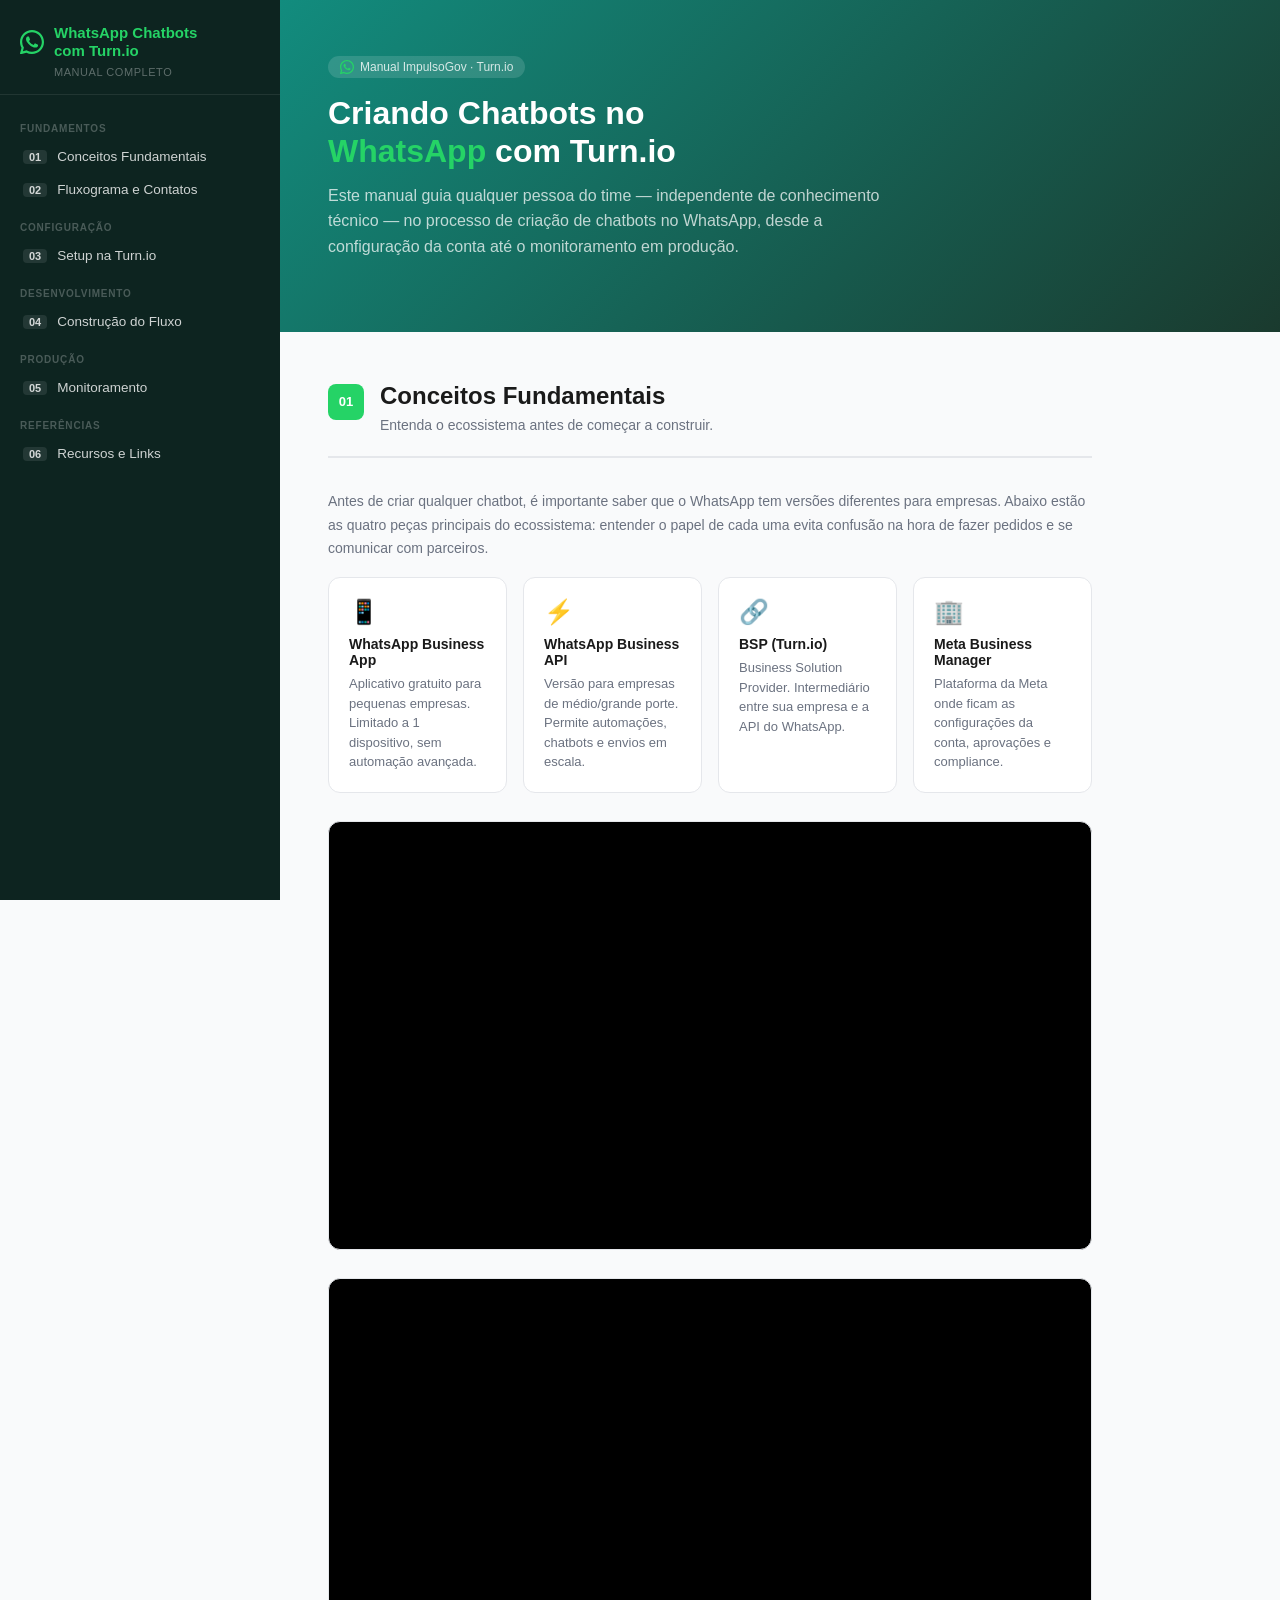
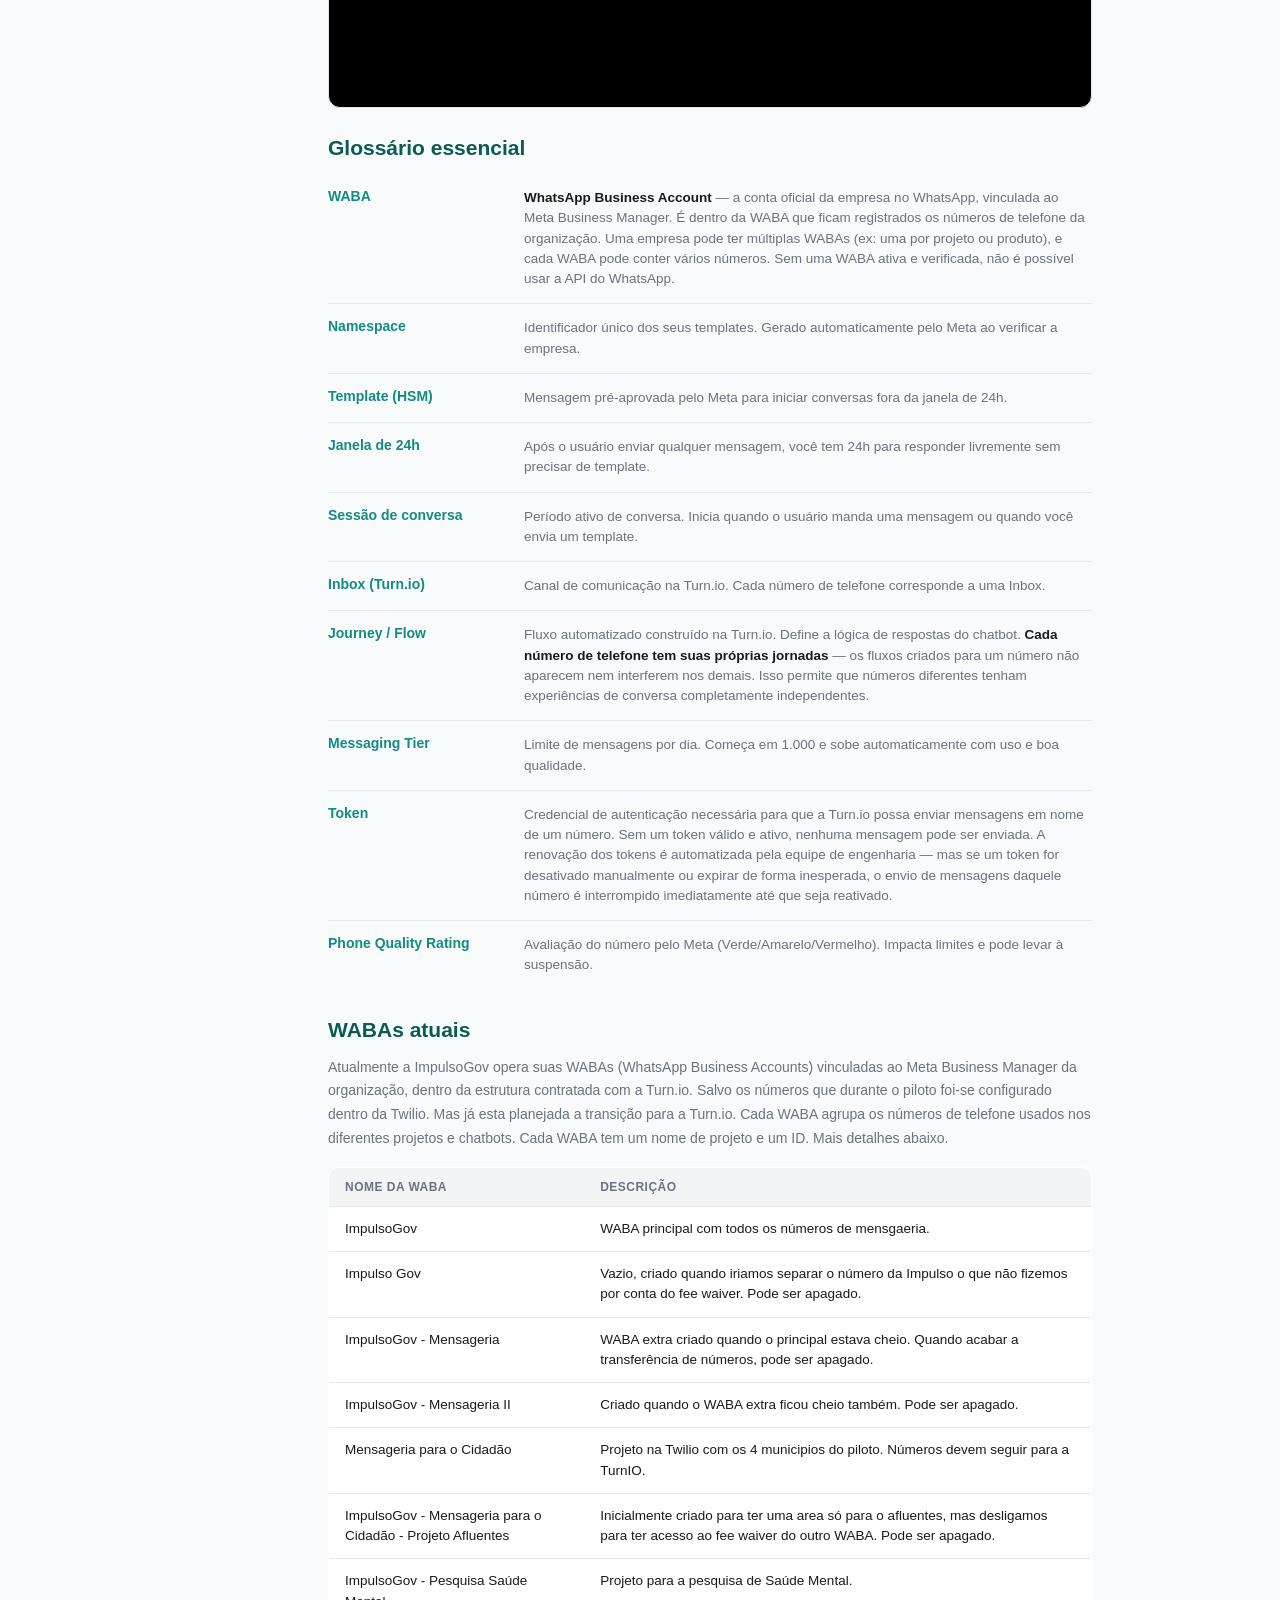
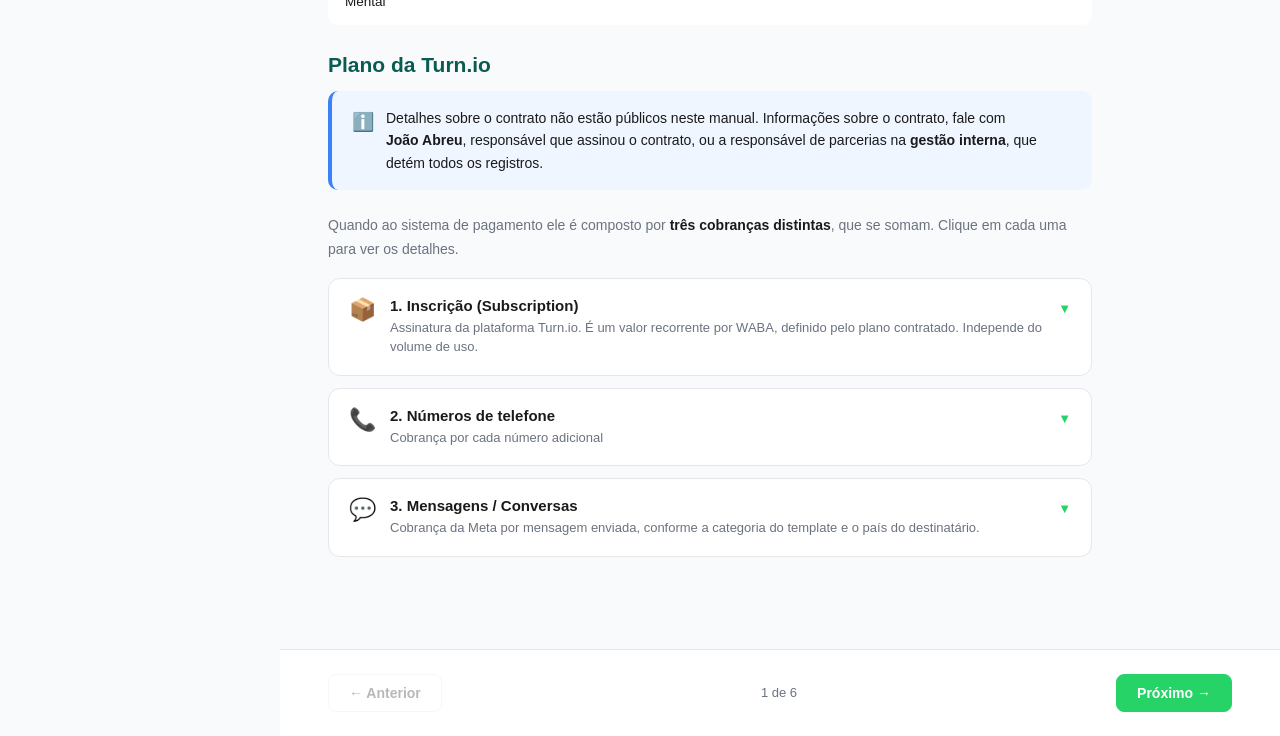
<file: index.html>
<!DOCTYPE html>
<html lang="pt-BR">
<head>
  <meta charset="UTF-8" />
  <meta name="viewport" content="width=device-width, initial-scale=1.0" />
  <title>Manual: Chatbots no WhatsApp com Turn.io</title>
  <link rel="stylesheet" href="styles.css" />
</head>
<body>

<button id="menu-toggle" aria-label="Abrir menu" onclick="toggleSidebar()">
  <svg width="20" height="20" fill="none" stroke="currentColor" stroke-width="2" viewBox="0 0 24 24">
    <line x1="3" y1="6" x2="21" y2="6"/><line x1="3" y1="12" x2="21" y2="12"/><line x1="3" y1="18" x2="21" y2="18"/>
  </svg>
</button>

<!-- ══════════ SIDEBAR ══════════ -->
<aside id="sidebar">
  <div class="sidebar-header">
    <div class="sidebar-logo">
      <svg width="24" height="24" viewBox="0 0 24 24" fill="#25D366">
        <path d="M17.472 14.382c-.297-.149-1.758-.867-2.03-.967-.273-.099-.471-.148-.67.15-.197.297-.767.966-.94 1.164-.173.199-.347.223-.644.075-.297-.15-1.255-.463-2.39-1.475-.883-.788-1.48-1.761-1.653-2.059-.173-.297-.018-.458.13-.606.134-.133.298-.347.446-.52.149-.174.198-.298.298-.497.099-.198.05-.371-.025-.52-.075-.149-.669-1.612-.916-2.207-.242-.579-.487-.5-.669-.51-.173-.008-.371-.01-.57-.01-.198 0-.52.074-.792.372-.272.297-1.04 1.016-1.04 2.479 0 1.462 1.065 2.875 1.213 3.074.149.198 2.096 3.2 5.077 4.487.709.306 1.262.489 1.694.625.712.227 1.36.195 1.871.118.571-.085 1.758-.719 2.006-1.413.248-.694.248-1.289.173-1.413-.074-.124-.272-.198-.57-.347z"/>
        <path d="M12 0C5.373 0 0 5.373 0 12c0 2.124.558 4.118 1.532 5.845L.043 23.29a.75.75 0 0 0 .921.921l5.444-1.49A11.94 11.94 0 0 0 12 24c6.627 0 12-5.373 12-12S18.627 0 12 0zm0 21.818a9.803 9.803 0 0 1-5.006-1.37l-.36-.214-3.727 1.02 1.02-3.726-.214-.36A9.803 9.803 0 0 1 2.182 12C2.182 6.57 6.57 2.182 12 2.182S21.818 6.57 21.818 12 17.43 21.818 12 21.818z"/>
      </svg>
      <span>WhatsApp Chatbots<br/>com Turn.io</span>
    </div>
    <div class="sidebar-subtitle">Manual completo</div>
  </div>
  <nav id="nav">
    <div class="nav-section-title">Fundamentos</div>
    <a onclick="goTo(1)"><span class="nav-num">01</span> Conceitos Fundamentais</a>
    <a onclick="goTo(2)"><span class="nav-num">02</span> Fluxograma e Contatos</a>

    <div class="nav-section-title">Configuração</div>
    <a onclick="goTo(3)"><span class="nav-num">03</span> Setup na Turn.io </a>

    <div class="nav-section-title">Desenvolvimento</div>
    <a onclick="goTo(4)"><span class="nav-num">04</span> Construção do Fluxo</a>

    <div class="nav-section-title">Produção</div>
    <a onclick="goTo(5)"><span class="nav-num">05</span> Monitoramento</a>

    <div class="nav-section-title">Referências</div>
    <a onclick="goTo(6)"><span class="nav-num">06</span> Recursos e Links</a>
  </nav>
</aside>

<!-- SVG defs globais (garante url(#arrow) mesmo após history.replaceState) -->
<svg style="position:absolute;width:0;height:0;overflow:hidden" aria-hidden="true">
  <defs>
    <marker id="arrow" markerWidth="8" markerHeight="8" refX="6" refY="3" orient="auto">
      <path d="M0,0 L0,6 L8,3 z" fill="#94a3b8"/>
    </marker>
  </defs>
</svg>

<!-- ══════════ MAIN ══════════ -->
<div id="main">

    <div class="page active" id="page-1">
    <div class="hero">
      <div class="hero-badge">
        <svg width="14" height="14" fill="#25D366" viewBox="0 0 24 24"><path d="M17.472 14.382c-.297-.149-1.758-.867-2.03-.967-.273-.099-.471-.148-.67.15-.197.297-.767.966-.94 1.164-.173.199-.347.223-.644.075-.297-.15-1.255-.463-2.39-1.475-.883-.788-1.48-1.761-1.653-2.059-.173-.297-.018-.458.13-.606.134-.133.298-.347.446-.52.149-.174.198-.298.298-.497.099-.198.05-.371-.025-.52-.075-.149-.669-1.612-.916-2.207-.242-.579-.487-.5-.669-.51-.173-.008-.371-.01-.57-.01-.198 0-.52.074-.792.372-.272.297-1.04 1.016-1.04 2.479 0 1.462 1.065 2.875 1.213 3.074.149.198 2.096 3.2 5.077 4.487.709.306 1.262.489 1.694.625.712.227 1.36.195 1.871.118.571-.085 1.758-.719 2.006-1.413.248-.694.248-1.289.173-1.413-.074-.124-.272-.198-.57-.347z"/><path d="M12 0C5.373 0 0 5.373 0 12c0 2.124.558 4.118 1.532 5.845L.043 23.29a.75.75 0 0 0 .921.921l5.444-1.49A11.94 11.94 0 0 0 12 24c6.627 0 12-5.373 12-12S18.627 0 12 0zm0 21.818a9.803 9.803 0 0 1-5.006-1.37l-.36-.214-3.727 1.02 1.02-3.726-.214-.36A9.803 9.803 0 0 1 2.182 12C2.182 6.57 6.57 2.182 12 2.182S21.818 6.57 21.818 12 17.43 21.818 12 21.818z"/></svg>
        Manual ImpulsoGov · Turn.io
      </div>
      <h1>Criando Chatbots no<br/><span>WhatsApp</span> com Turn.io</h1>
      <p>Este manual guia qualquer pessoa do time — independente de conhecimento técnico — no processo de criação de chatbots no WhatsApp, desde a configuração da conta até o monitoramento em produção.</p>
    </div>
    <div class="section-wrap">
      <div class="section-header">
        <div class="section-num">01</div>
        <div>
          <h2>Conceitos Fundamentais</h2>
          <p>Entenda o ecossistema antes de começar a construir.</p>
        </div>
      </div>

      <p class="body">Antes de criar qualquer chatbot, é importante saber que o WhatsApp tem versões diferentes para empresas. Abaixo estão as quatro peças principais do ecossistema: entender o papel de cada uma evita confusão na hora de fazer pedidos e se comunicar com parceiros.</p>

      <div class="cards cards-inline">
        <div class="card">
          <div class="card-icon">📱</div>
          <h3>WhatsApp Business App</h3>
          <p>Aplicativo gratuito para pequenas empresas. Limitado a 1 dispositivo, sem automação avançada.</p>
        </div>
        <div class="card">
          <div class="card-icon">⚡</div>
          <h3>WhatsApp Business API</h3>
          <p>Versão para empresas de médio/grande porte. Permite automações, chatbots e envios em escala.</p>
        </div>
        <div class="card">
          <div class="card-icon">🔗</div>
          <h3>BSP (Turn.io)</h3>
          <p>Business Solution Provider. Intermediário entre sua empresa e a API do WhatsApp.</p>
        </div>
        <div class="card">
          <div class="card-icon">🏢</div>
          <h3>Meta Business Manager</h3>
          <p>Plataforma da Meta onde ficam as configurações da conta, aprovações e compliance.</p>
        </div>
      </div>

      <div class="video-embed">
        <iframe src="https://www.youtube.com/embed/dP3ufzGJsY0?si=WY-dTgdzQaxkeUZS" title="Vídeo de introdução" frameborder="0" allow="accelerometer; autoplay; clipboard-write; encrypted-media; gyroscope; picture-in-picture; web-share" allowfullscreen></iframe>
      </div>
      <div class="video-embed">
        <iframe src="https://www.youtube.com/embed/vDSNMuxYax0?si=DrBCWT0fTWa8sh5Q" title="Vídeo de introdução" frameborder="0" allow="accelerometer; autoplay; clipboard-write; encrypted-media; gyroscope; picture-in-picture; web-share" allowfullscreen></iframe>
      </div>

      <h3 class="sub">Glossário essencial</h3>
      <div class="glossary-item"><span class="glossary-term">WABA</span><span class="glossary-def"><strong>WhatsApp Business Account</strong> — a conta oficial da empresa no WhatsApp, vinculada ao Meta Business Manager. É dentro da WABA que ficam registrados os números de telefone da organização. Uma empresa pode ter múltiplas WABAs (ex: uma por projeto ou produto), e cada WABA pode conter vários números. Sem uma WABA ativa e verificada, não é possível usar a API do WhatsApp.</span></div>
      <div class="glossary-item"><span class="glossary-term">Namespace</span><span class="glossary-def">Identificador único dos seus templates. Gerado automaticamente pelo Meta ao verificar a empresa.</span></div>
      <div class="glossary-item"><span class="glossary-term">Template (HSM)</span><span class="glossary-def">Mensagem pré-aprovada pelo Meta para iniciar conversas fora da janela de 24h.</span></div>
      <div class="glossary-item"><span class="glossary-term">Janela de 24h</span><span class="glossary-def">Após o usuário enviar qualquer mensagem, você tem 24h para responder livremente sem precisar de template.</span></div>
      <div class="glossary-item"><span class="glossary-term">Sessão de conversa</span><span class="glossary-def">Período ativo de conversa. Inicia quando o usuário manda uma mensagem ou quando você envia um template.</span></div>
      <div class="glossary-item"><span class="glossary-term">Inbox (Turn.io)</span><span class="glossary-def">Canal de comunicação na Turn.io. Cada número de telefone corresponde a uma Inbox.</span></div>
      <div class="glossary-item"><span class="glossary-term">Journey / Flow</span><span class="glossary-def">Fluxo automatizado construído na Turn.io. Define a lógica de respostas do chatbot. <strong>Cada número de telefone tem suas próprias jornadas</strong> — os fluxos criados para um número não aparecem nem interferem nos demais. Isso permite que números diferentes tenham experiências de conversa completamente independentes.</span></div>
      <div class="glossary-item"><span class="glossary-term">Messaging Tier</span><span class="glossary-def">Limite de mensagens por dia. Começa em 1.000 e sobe automaticamente com uso e boa qualidade.</span></div>
      <div class="glossary-item"><span class="glossary-term">Token</span><span class="glossary-def">Credencial de autenticação necessária para que a Turn.io possa enviar mensagens em nome de um número. Sem um token válido e ativo, nenhuma mensagem pode ser enviada. A renovação dos tokens é automatizada pela equipe de engenharia — mas se um token for desativado manualmente ou expirar de forma inesperada, o envio de mensagens daquele número é interrompido imediatamente até que seja reativado.</span></div>
      <div class="glossary-item" style="border:none"><span class="glossary-term">Phone Quality Rating</span><span class="glossary-def">Avaliação do número pelo Meta (Verde/Amarelo/Vermelho). Impacta limites e pode levar à suspensão.</span></div>

      <h3 class="sub">WABAs atuais</h3>
      <p class="body">Atualmente a ImpulsoGov opera suas WABAs (WhatsApp Business Accounts) vinculadas ao Meta Business Manager da organização, dentro da estrutura contratada com a Turn.io. 
        Salvo os números que durante o piloto foi-se configurado dentro da Twilio. Mas já esta planejada a transição para a Turn.io.
        Cada WABA agrupa os números de telefone usados nos diferentes projetos e chatbots. 
        Cada WABA tem um nome de projeto e um ID.
        Mais detalhes abaixo.</p>

      <div class="table-wrap">
        <table>
          <thead><tr><th>Nome da WABA</th><th>Descrição</th></tr></thead>
          <tbody>
            <tr><td>ImpulsoGov</td><td>WABA principal com todos os números de mensgaeria.</td></tr>
            <tr><td>Impulso Gov</td><td>Vazio, criado quando iriamos separar o número da Impulso o que não fizemos por conta do fee waiver. Pode ser apagado.</td></tr>
            <tr><td>ImpulsoGov - Mensageria</td><td>WABA extra criado quando o principal estava cheio. Quando acabar a transferência de números, pode ser apagado.</td></tr>
            <tr><td>ImpulsoGov - Mensageria II</td><td>Criado quando o WABA extra ficou cheio também. Pode ser apagado.</td></tr>
            <tr><td>Mensageria para o Cidadão</td><td>Projeto na Twilio com os 4 municipios do piloto. Números devem seguir para a TurnIO.</td></tr>
            <tr><td>ImpulsoGov - Mensageria para o Cidadão - Projeto Afluentes</td><td>Inicialmente criado para ter uma area só para o afluentes, mas desligamos para ter acesso ao fee waiver do outro WABA. Pode ser apagado.</td></tr>
            <tr><td>ImpulsoGov - Pesquisa Saúde Mental</td><td>Projeto para a pesquisa de Saúde Mental.</td></tr>
          </tbody>
        </table>
      </div>

      <h3 class="sub">Plano da Turn.io</h3>
      <div class="callout info">
        <span class="callout-icon">ℹ️</span>
        <p>Detalhes sobre o contrato não estão públicos neste manual. Informações sobre o contrato, fale com <strong style="white-space:nowrap">João Abreu</strong>, responsável que assinou o contrato, ou a responsável de parcerias na <strong>gestão interna</strong>, que detém todos os registros.</p>
      </div>

      <p class="body">Quando ao sistema de pagamento ele é composto por <strong>três cobranças distintas</strong>, que se somam. Clique em cada uma para ver os detalhes.</p>

      <div class="accordion">
        <details>
          <summary>
            <span class="acc-icon">📦</span>
            <span class="acc-text">
              <h3>1. Inscrição (Subscription)</h3>
              <p>Assinatura da plataforma Turn.io. É um valor recorrente por WABA, definido pelo plano contratado. Independe do volume de uso.</p>
            </span>
            <span class="acc-chevron">▼</span>
          </summary>
          <div class="acc-body">
            <p class="body">
              Cada plano é cobrado mensalmente, outros projetos já foram criados mas não continuados, os projetos e planos ativos hoje são:
            </p>
            <div class="table-wrap">
              <table>
                <thead><tr><th>WABA Nome</th><th>Plano</th><th>Descrição</th><th>Fee Waiver</th></tr></thead>
                <tbody>
                  <tr><td>ImpulsoGov</td><td><code>enterprise_subscription</code></td><td>Assinatura base do workspace Turn.io da ImpulsoGov. Por padrão vem com um número mas na nossa negociação inicial ficamos com 14 gratuitos, os outros foram adicionados com um valor a mais.</td><td>✅</td></tr>
                  <tr><td>ImpulsoGov · Mensageria</td><td><code>-</code></td><td>Esse WABA foi criado quando atingimos o teto de 120 inicialmente (não mais existente) para dar vazão aos outros números necessários. Sem outro propósito. Pela <a href="https://impulsogov.slack.com/archives/C05LBADGEE9/p1761930185810979?thread_ts=1759953481.862219&cid=C05LBADGEE9" target="_blank">negociação com Gustav (CEO Turn)</a> ele não deve ter assinatura cobrada.</td><td>❌</td></tr>
                  <tr><td>ImpulsoGov · Pesquisa Saúde Mental</td><td><code>pro_subscription</code></td><td>WABA da pesquisa de saúde mental.</td><td>❌</td></tr>
                </tbody>
              </table>
            </div>
          </div>
        </details>

        <details>
          <summary>
            <span class="acc-icon">📞</span>
            <span class="acc-text">
              <h3>2. Números de telefone</h3>
              <p>Cobrança por cada número adicional</p>
            </span>
            <span class="acc-chevron">▼</span>
          </summary>
          <div class="acc-body">
            <p class="body">
              Todos os números adicionais nos WABAs "ImpulsoGov" e "ImpulsoGov · Mensageria" têm custo associado, que deveria ser de 120 doláres anuais. Para mais informações consultar João Abreu. O WABA de Saúde Mental tem o preço padrão da plataforma
            </p>
          </div>
        </details>

        <details>
          <summary>
            <span class="acc-icon">💬</span>
            <span class="acc-text">
              <h3>3. Mensagens / Conversas</h3>
              <p>Cobrança da Meta por mensagem enviada, conforme a categoria do template e o país do destinatário.</p>
            </span>
            <span class="acc-chevron">▼</span>
          </summary>
          <div class="acc-body">
            <p class="body">A Turn.io opera num <strong>sistema de créditos pré-pago</strong>. A assinatura ativa dá acesso à plataforma, mas o envio de certos tipos de mensagem consome crédito adicional. Esse custo reflete diretamente a precificação da Meta, que é <strong>por mensagem enviada</strong> e varia conforme a <strong>categoria do template</strong> e o <strong>código do país</strong> do destinatário.</p>

            <div class="callout success">
              <span class="callout-icon">✅</span>
              <div><strong>Mensagens recebidas são sempre gratuitas</strong>Você só paga por mensagens <strong>enviadas</strong>. Tudo o que o usuário manda para o bot é livre de custo.</div>
            </div>

            <p class="body"><strong>Os 4 tipos de mensagem e seus custos:</strong></p>
            <div class="table-wrap">
              <table>
                <thead><tr><th>Tipo</th><th>Custo</th></tr></thead>
                <tbody>
                  <tr><td><span class="tag green">Serviço</span> (free-form)</td><td><strong>Sempre gratuito.</strong> Respostas manuais do operador e qualquer mensagem que não seja template.</td></tr>
                  <tr><td><span class="tag blue">Utilidade</span></td><td>Pode ser <strong>gratuito</strong> se a conversa estiver dentro da janela de atendimento de 24h.</td></tr>
                  <tr><td><span class="tag green">Marketing</span></td><td>Geralmente <strong>pago</strong>. Cobrado pela Meta na entrega.</td></tr>
                  <tr><td><span class="tag purple">Autenticação</span></td><td>Geralmente <strong>pago</strong>. Cobrado pela Meta na entrega.</td></tr>
                </tbody>
              </table>
            </div>
            <p class="body">A Meta cobra templates <strong>quando são entregues</strong> (não quando enviados). Se o usuário estiver offline, a Meta tenta entregar por até 30 dias — e a cobrança usa a classificação que o template tinha no momento do envio.</p>

            <p class="body"><strong>Programa de Isenção (Waiver) da Meta:</strong> a Meta estendeu o programa de isenção de taxas até <strong>30 de setembro de 2026</strong>, porém de forma reduzida. O waiver agora cobre <strong>apenas templates de Utilidade e Autenticação</strong>, e somente para organizações com casos de uso em áreas como saúde, resposta a crises e engajamento cívico — perfil que se aplica à ImpulsoGov.</p>
            <div class="callout warning">
              <span class="callout-icon">⚠️</span>
              <div><strong>Atenção, mesmo com o waiver</strong>Templates de <strong>Marketing não são mais cobertos</strong> por ninguém. E, mesmo coberto pela isenção, o saldo de crédito na Turn.io precisa estar em <strong><div id="main"></div><!-- /main --> ou positivo</strong> — se ficar negativo, o envio de templates (inclusive Utilidade e Autenticação) é bloqueado.</div>
            </div>

            <p class="body"><strong>Como funciona o crédito pré-pago:</strong></p>
            <ul class="list">
              <li>A Turn.io <strong>paga a Meta em seu nome</strong> — durante o onboarding, a linha de crédito da Turn.io é compartilhada com a sua WABA, então todos os custos dos números da WABA são cobrados via Turn.io</li>
              <li>É um sistema <strong>pré-pago</strong>: para enviar mensagens não-gratuitas, é preciso ter crédito (top-up) na plataforma</li>
              <li>Os créditos só estão disponíveis para clientes ativos — primeiro a assinatura, depois o top-up</li>
              <li>As tarifas são cobradas em <strong>USD</strong> (Turn.io é uma empresa dos EUA). A Turn.io não tem lucro sobre o valor da Meta — cobra apenas uma <strong>taxa de processamento de 5%</strong></li>
              <li>Dependendo da estratégia e do público, é possível <strong>nunca precisar de top-up</strong> — caso você envie apenas mensagens gratuitas</li>
            </ul>
            <div class="callout info">
              <span class="callout-icon">📊</span>
              <div><strong>Onde acompanhar</strong>Em <strong>Settings → Message Billing</strong> você vê o saldo de crédito (em tempo real), saldo de mensagens gratuitas do waiver, histórico detalhado por tipo de mensagem e a opção de alternar entre visualização em "Mensagens" e "USD". Os valores nos gráficos são <strong>estimativas</strong> baseadas nas notificações de entrega da Meta — a Turn.io estima por baixo para nunca cobrar a mais, então não batem exatamente com o dashboard da Meta.</div>
            </div>
          </div>
        </details>
      </div>
    </div>
    <div class="page-nav">
      <button disabled>← Anterior</button>
      <span class="page-counter">1 de 6</span>
      <button class="next" onclick="goTo(2)">Próximo →</button>
    </div>
  </div>


    <div class="page" id="page-2">
    <div class="section-wrap">
      <div class="section-header">
        <div class="section-num">02</div>
        <div>
          <h2>Fluxograma e Pontos de Contato</h2>
          <p>Como funciona o controle do fluxo da Turn e com quem falar.</p>
        </div>
      </div>

      <div class="callout info" style="margin-bottom:24px;">
        <span class="callout-icon">📄</span>
        <p>Este fluxo está documentado com detalhes no Notion: <a href="https://app.notion.com/p/impulsogov/Cria-o-de-perfil-de-municipio-21430e72f9d28076a91be54734bd243d" target="_blank" rel="noopener">Criação de perfil de município</a>.</p>
      </div>

      <h3 class="sub">Fluxo de criação de perfil municipal</h3>
      <div style="overflow-x:auto;margin-bottom:32px;">
        <svg viewBox="0 0 860 1095" xmlns="http://www.w3.org/2000/svg" style="width:100%;max-width:860px;display:block;margin:0 auto;" font-family="-apple-system, BlinkMacSystemFont, 'Segoe UI', sans-serif">
          <title>Fluxo de Criação e Manutenção de Perfil Municipal na Turn.io</title>
          <defs>
            <marker id="arrow" markerWidth="8" markerHeight="8" refX="6" refY="3" orient="auto">
              <path d="M0,0 L0,6 L8,3 z" fill="#94a3b8"/>
            </marker>
          </defs>
          <rect width="860" height="1095" fill="#f8fafc" rx="12"/>
          <text x="430" y="38" text-anchor="middle" font-size="17" font-weight="700" fill="#0f172a">Fluxo de Criação de Perfil Municipal · Turn.io</text>
          <text x="430" y="58" text-anchor="middle" font-size="12" fill="#64748b">Da entrada do município até a ativação dos disparos</text>
          <!-- ETAPA 1 -->
          <rect x="30" y="78" width="800" height="120" rx="10" fill="#f0fdf4" stroke="#22c55e" stroke-width="1.5"/>
          <rect x="30" y="78" width="8" height="120" rx="4" fill="#22c55e"/>
          <text x="52" y="100" font-size="11" font-weight="700" fill="#15803d" letter-spacing="0.5">ETAPA 1 · PRÉ-EMBARQUE</text>
          <text x="790" y="100" text-anchor="end" font-size="11" fill="#86efac">Time de Operações</text>
          <rect x="52" y="110" width="118" height="52" rx="7" fill="white" stroke="#bbf7d0" stroke-width="1"/>
          <text x="111" y="129" text-anchor="middle" font-size="11" font-weight="600" fill="#166534">Entrada do município</text>
          <text x="111" y="144" text-anchor="middle" font-size="10" fill="#4b5563">Captação pelo Time</text>
          <text x="111" y="156" text-anchor="middle" font-size="10" fill="#4b5563">de Operações + ACT</text>
          <line x1="170" y1="136" x2="212" y2="136" stroke="#94a3b8" stroke-width="1.5" marker-end="url(#arrow)"/>
          <rect x="214" y="110" width="145" height="52" rx="7" fill="white" stroke="#bbf7d0" stroke-width="1"/>
          <text x="286" y="129" text-anchor="middle" font-size="11" font-weight="600" fill="#166534">Conversa com COAPS</text>
          <text x="286" y="144" text-anchor="middle" font-size="10" fill="#4b5563">Checklist sanitarista</text>
          <text x="286" y="156" text-anchor="middle" font-size="10" fill="#4b5563">sobre o município</text>
          <line x1="359" y1="136" x2="374" y2="136" stroke="#94a3b8" stroke-width="1.5" marker-end="url(#arrow)"/>
          <rect x="376" y="110" width="145" height="52" rx="7" fill="white" stroke="#bbf7d0" stroke-width="1"/>
          <text x="448" y="129" text-anchor="middle" font-size="11" font-weight="600" fill="#166534">Transmissão de dados</text>
          <text x="448" y="144" text-anchor="middle" font-size="10" fill="#4b5563">Board de Acomp.</text>
          <text x="448" y="156" text-anchor="middle" font-size="10" fill="#4b5563">puxa município</text>
          <line x1="521" y1="136" x2="536" y2="136" stroke="#94a3b8" stroke-width="1.5" marker-end="url(#arrow)"/>
          <rect x="538" y="110" width="145" height="52" rx="7" fill="#dcfce7" stroke="#86efac" stroke-width="1"/>
          <text x="610" y="129" text-anchor="middle" font-size="11" font-weight="600" fill="#166534">Solicita número</text>
          <text x="610" y="144" text-anchor="middle" font-size="10" fill="#4b5563">para perfil municipal</text>
          <text x="610" y="156" text-anchor="middle" font-size="10" fill="#15803d" font-weight="600">→ Suporte/Operações</text>
          <rect x="700" y="117" width="118" height="38" rx="6" fill="#22c55e"/>
          <text x="759" y="133" text-anchor="middle" font-size="10" font-weight="700" fill="white">STATUS</text>
          <text x="759" y="147" text-anchor="middle" font-size="10" fill="white">ACT assinado</text>
          <line x1="430" y1="198" x2="430" y2="210" stroke="#94a3b8" stroke-width="1.5" marker-end="url(#arrow)"/>
          <!-- ETAPA 2 -->
          <rect x="30" y="210" width="800" height="118" rx="10" fill="#eff6ff" stroke="#3b82f6" stroke-width="1.5"/>
          <rect x="30" y="210" width="8" height="118" rx="4" fill="#3b82f6"/>
          <text x="52" y="232" font-size="11" font-weight="700" fill="#1d4ed8" letter-spacing="0.5">ETAPA 2 · AQUISIÇÃO DE CHIP</text>
          <text x="790" y="232" text-anchor="end" font-size="11" fill="#93c5fd">Operações + GI</text>
          <rect x="52" y="244" width="200" height="64" rx="7" fill="white" stroke="#bfdbfe" stroke-width="1"/>
          <text x="152" y="263" text-anchor="middle" font-size="11" font-weight="600" fill="#1e40af">Compra pela plataforma VIVO</text>
          <text x="152" y="278" text-anchor="middle" font-size="10" fill="#4b5563">Número adquirido via</text>
          <text x="152" y="291" text-anchor="middle" font-size="10" fill="#4b5563">plataforma da VIVO</text>
          <text x="152" y="303" text-anchor="middle" font-size="10" fill="#1d4ed8">Gestão Interna (GI)</text>
          <line x1="252" y1="276" x2="267" y2="276" stroke="#94a3b8" stroke-width="1.5" marker-end="url(#arrow)"/>
          <rect x="269" y="244" width="200" height="64" rx="7" fill="#dbeafe" stroke="#93c5fd" stroke-width="1"/>
          <text x="369" y="263" text-anchor="middle" font-size="11" font-weight="600" fill="#1e40af">Chip disponível</text>
          <text x="369" y="278" text-anchor="middle" font-size="10" fill="#4b5563">Número pronto para</text>
          <text x="369" y="291" text-anchor="middle" font-size="10" fill="#4b5563">cadastro na Turn.io</text>
          <text x="369" y="303" text-anchor="middle" font-size="10" fill="#1d4ed8">Aguardar entrega</text>
          <rect x="488" y="251" width="330" height="50" rx="6" fill="#eff6ff" stroke="#bfdbfe" stroke-width="1"/>
          <text x="653" y="271" text-anchor="middle" font-size="10" fill="#1e40af" font-weight="600">Chip físico da VIVO</text>
          <text x="653" y="286" text-anchor="middle" font-size="10" fill="#4b5563">Inserir no celular antes do cadastro na Etapa 3</text>
          <line x1="430" y1="328" x2="430" y2="348" stroke="#94a3b8" stroke-width="1.5" marker-end="url(#arrow)"/>
          <!-- ETAPA 3 -->
          <rect x="30" y="352" width="800" height="175" rx="10" fill="#fdf4ff" stroke="#a855f7" stroke-width="1.5"/>
          <rect x="30" y="352" width="8" height="175" rx="4" fill="#a855f7"/>
          <text x="52" y="374" font-size="11" font-weight="700" fill="#7e22ce" letter-spacing="0.5">ETAPA 3 · CADASTRO NA TURN</text>
          <text x="790" y="374" text-anchor="end" font-size="11" fill="#d8b4fe">Suporte/Operações</text>
          <rect x="52" y="386" width="130" height="120" rx="7" fill="white" stroke="#e9d5ff" stroke-width="1"/>
          <text x="117" y="406" text-anchor="middle" font-size="11" font-weight="600" fill="#6b21a8">1. Acesso Turn</text>
          <text x="117" y="421" text-anchor="middle" font-size="10" fill="#4b5563">app.turn.io</text>
          <text x="117" y="434" text-anchor="middle" font-size="10" fill="#4b5563">Add new number</text>
          <text x="117" y="447" text-anchor="middle" font-size="10" fill="#4b5563">"No, we have a number"</text>
          <text x="117" y="462" text-anchor="middle" font-size="10" fill="#7c3aed">Problemas de acesso:</text>
          <text x="117" y="475" text-anchor="middle" font-size="10" fill="#7c3aed">contatar GI</text>
          <line x1="182" y1="446" x2="197" y2="446" stroke="#94a3b8" stroke-width="1.5" marker-end="url(#arrow)"/>
          <rect x="199" y="386" width="130" height="120" rx="7" fill="white" stroke="#e9d5ff" stroke-width="1"/>
          <text x="264" y="406" text-anchor="middle" font-size="11" font-weight="600" fill="#6b21a8">2. Verificação</text>
          <text x="264" y="426" text-anchor="middle" font-size="10" fill="#4b5563">Chip inserido no celular</text>
          <text x="264" y="440" text-anchor="middle" font-size="10" fill="#4b5563">antes dessa etapa</text>
          <line x1="329" y1="446" x2="344" y2="446" stroke="#94a3b8" stroke-width="1.5" marker-end="url(#arrow)"/>
          <rect x="346" y="386" width="130" height="120" rx="7" fill="#fae8ff" stroke="#d8b4fe" stroke-width="1"/>
          <text x="411" y="406" text-anchor="middle" font-size="11" font-weight="600" fill="#6b21a8">3. Nome do perfil</text>
          <text x="411" y="421" text-anchor="middle" font-size="10" fill="#4b5563">"Secretaria de Saúde</text>
          <text x="411" y="434" text-anchor="middle" font-size="10" fill="#4b5563">de {município}"</text>
          <text x="411" y="452" text-anchor="middle" font-size="10" font-weight="700" fill="#dc2626">Nome incorreto =</text>
          <text x="411" y="465" text-anchor="middle" font-size="10" font-weight="700" fill="#dc2626">linha perdida!</text>
          <line x1="476" y1="446" x2="491" y2="446" stroke="#94a3b8" stroke-width="1.5" marker-end="url(#arrow)"/>
          <rect x="493" y="386" width="130" height="120" rx="7" fill="white" stroke="#e9d5ff" stroke-width="1"/>
          <text x="558" y="406" text-anchor="middle" font-size="11" font-weight="600" fill="#6b21a8">4. Vinculação WABA</text>
          <text x="558" y="421" text-anchor="middle" font-size="10" fill="#4b5563">Pode ser necessário</text>
          <text x="558" y="434" text-anchor="middle" font-size="10" fill="#4b5563">abrir chamado no Slack</text>
          <text x="558" y="447" text-anchor="middle" font-size="10" fill="#7c3aed">#shared-turn-impulso</text>
          <text x="558" y="460" text-anchor="middle" font-size="10" fill="#4b5563">Turn vincula a conta</text>
          <line x1="623" y1="446" x2="638" y2="446" stroke="#94a3b8" stroke-width="1.5" marker-end="url(#arrow)"/>
          <rect x="640" y="386" width="168" height="120" rx="7" fill="white" stroke="#e9d5ff" stroke-width="1"/>
          <text x="724" y="406" text-anchor="middle" font-size="11" font-weight="600" fill="#6b21a8">5. Token + BigQuery</text>
          <text x="724" y="421" text-anchor="middle" font-size="10" fill="#4b5563">Criar token em Integrations</text>
          <text x="724" y="434" text-anchor="middle" font-size="10" fill="#4b5563">Copiar na planilha</text>
          <text x="724" y="447" text-anchor="middle" font-size="10" fill="#4b5563">Bitwarden → credenciais BQ</text>
          <text x="724" y="460" text-anchor="middle" font-size="10" fill="#4b5563">Subir em Integrações</text>
          <text x="724" y="474" text-anchor="middle" font-size="10" font-weight="600" fill="#7c3aed">Notion: Perfil</text>
          <text x="724" y="487" text-anchor="middle" font-size="10" font-weight="600" fill="#7c3aed">Turn criado</text>
          <line x1="430" y1="527" x2="430" y2="547" stroke="#94a3b8" stroke-width="1.5" marker-end="url(#arrow)"/>
          <!-- ETAPA 4 -->
          <rect x="30" y="551" width="800" height="140" rx="10" fill="#fff7ed" stroke="#f97316" stroke-width="1.5"/>
          <rect x="30" y="551" width="8" height="140" rx="4" fill="#f97316"/>
          <text x="52" y="573" font-size="11" font-weight="700" fill="#c2410c" letter-spacing="0.5">ETAPA 4 · EMBARQUE E COLETA DE DADOS</text>
          <text x="790" y="573" text-anchor="end" font-size="11" fill="#fed7aa">Analista Mensageria</text>
          <rect x="52" y="585" width="155" height="84" rx="7" fill="white" stroke="#fed7aa" stroke-width="1"/>
          <text x="129" y="605" text-anchor="middle" font-size="11" font-weight="600" fill="#c2410c">Preparação</text>
          <text x="129" y="627" text-anchor="middle" font-size="10" fill="#4b5563">Incluir logo municipal</text>
          <text x="129" y="641" text-anchor="middle" font-size="10" fill="#4b5563">nos slides</text>
          <line x1="207" y1="627" x2="222" y2="627" stroke="#94a3b8" stroke-width="1.5" marker-end="url(#arrow)"/>
          <rect x="224" y="585" width="155" height="84" rx="7" fill="white" stroke="#fed7aa" stroke-width="1"/>
          <text x="301" y="605" text-anchor="middle" font-size="11" font-weight="600" fill="#c2410c">Encontro de embarque</text>
          <text x="301" y="620" text-anchor="middle" font-size="10" fill="#4b5563">Confirmação de logo</text>
          <text x="301" y="633" text-anchor="middle" font-size="10" fill="#4b5563">Coleta de infos</text>
          <text x="301" y="646" text-anchor="middle" font-size="10" fill="#4b5563">das unidades (Retool)</text>
          <text x="301" y="658" text-anchor="middle" font-size="10" fill="#4b5563">Formulário de avaliação</text>
          <line x1="379" y1="627" x2="408" y2="627" stroke="#94a3b8" stroke-width="1.5" marker-end="url(#arrow)"/>
          <rect x="410" y="585" width="244" height="84" rx="7" fill="#ffedd5" stroke="#fdba74" stroke-width="1"/>
          <text x="532" y="605" text-anchor="middle" font-size="11" font-weight="600" fill="#c2410c">Dados 100% coletados</text>
          <text x="532" y="620" text-anchor="middle" font-size="10" fill="#4b5563">Sinalizar no Fluxo Apoio</text>
          <text x="532" y="633" text-anchor="middle" font-size="10" fill="#4b5563">STATUS: Embarque Concluído</text>
          <text x="532" y="646" text-anchor="middle" font-size="10" font-weight="600" fill="#ea580c">Dados COEQs 100% captados</text>
          <line x1="430" y1="691" x2="430" y2="711" stroke="#94a3b8" stroke-width="1.5" marker-end="url(#arrow)"/>
          <!-- ETAPA 5 -->
          <rect x="30" y="715" width="800" height="180" rx="10" fill="#f0fdf4" stroke="#22c55e" stroke-width="1.5"/>
          <rect x="30" y="715" width="8" height="180" rx="4" fill="#22c55e"/>
          <text x="52" y="737" font-size="11" font-weight="700" fill="#15803d" letter-spacing="0.5">ETAPA 5 · ATIVAÇÃO E DISPARO</text>
          <text x="790" y="737" text-anchor="end" font-size="11" fill="#86efac">Mensageria + Slack</text>
          <rect x="52" y="749" width="230" height="120" rx="7" fill="white" stroke="#bbf7d0" stroke-width="1"/>
            <text x="167" y="766" text-anchor="middle" font-size="11" font-weight="600" fill="#166534">Ativação no Slack</text>
            <text x="167" y="780" text-anchor="middle" font-size="10" fill="#4b5563">Automaticamente quando o embarque</text>
            <text x="167" y="793" text-anchor="middle" font-size="10" fill="#4b5563">é concluído se ativa um fluxo de ativação.</text>
            <text x="167" y="806" text-anchor="middle" font-size="10" fill="#4b5563">É enviada uma mensagem no canal do Slack para</text>
            <text x="167" y="819" text-anchor="middle" font-size="10" fill="#4b5563">validação. Ao iniciar uma mensagem é enviada</text>
            <text x="167" y="832" text-anchor="middle" font-size="10" fill="#4b5563">ao número da responsável em operações.</text>
            <text x="167" y="845" text-anchor="middle" font-size="10" fill="#4b5563"></text>
          <line x1="282" y1="829" x2="297" y2="829" stroke="#94a3b8" stroke-width="1.5" marker-end="url(#arrow)"/>
          <rect x="299" y="749" width="210" height="120" rx="7" fill="white" stroke="#bbf7d0" stroke-width="1"/>
            <text x="404" y="786" text-anchor="middle" font-size="11" font-weight="600" fill="#166534">Plano de comunicação</text>
            <text x="404" y="800" text-anchor="middle" font-size="10" fill="#4b5563">Cartaz + comunicado</text>
            <text x="404" y="816" text-anchor="middle" font-size="10" fill="#4b5563">para secretário e COAPS</text>
          <line x1="509" y1="829" x2="524" y2="829" stroke="#94a3b8" stroke-width="1.5" marker-end="url(#arrow)"/>
          <rect x="526" y="749" width="282" height="120" rx="7" fill="#22c55e"/>
            <text x="667" y="800" text-anchor="middle" font-size="12" font-weight="700" fill="white">✓ ATIVO</text>
            <text x="667" y="816" text-anchor="middle" font-size="10" fill="white">Notion: "Em Disparo"</text>
          <line x1="430" y1="895" x2="430" y2="915" stroke="#94a3b8" stroke-width="1.5" marker-end="url(#arrow)"/>
          <!-- ETAPA 6 -->
          <rect x="30" y="919" width="800" height="108" rx="10" fill="#f0f9ff" stroke="#0ea5e9" stroke-width="1.5"/>
          <rect x="30" y="919" width="8" height="108" rx="4" fill="#0ea5e9"/>
          <text x="52" y="941" font-size="11" font-weight="700" fill="#0369a1" letter-spacing="0.5">ETAPA 6 · MANUTENÇÃO CONTÍNUA</text>
          <text x="790" y="941" text-anchor="end" font-size="11" fill="#7dd3fc">Equipe de Mensageria</text>
          <rect x="52" y="953" width="180" height="60" rx="7" fill="white" stroke="#bae6fd" stroke-width="1"/>
          <text x="142" y="973" text-anchor="middle" font-size="11" font-weight="600" fill="#0369a1">Criação de templates</text>
          <text x="142" y="988" text-anchor="middle" font-size="10" fill="#4b5563">HSMs e mensagens</text>
          <text x="142" y="1001" text-anchor="middle" font-size="10" fill="#4b5563">aprovadas pela Meta</text>
          <line x1="232" y1="983" x2="247" y2="983" stroke="#94a3b8" stroke-width="1.5" marker-end="url(#arrow)"/>
          <rect x="249" y="953" width="180" height="60" rx="7" fill="white" stroke="#bae6fd" stroke-width="1"/>
          <text x="339" y="973" text-anchor="middle" font-size="11" font-weight="600" fill="#0369a1">Construção de jornadas</text>
          <text x="339" y="988" text-anchor="middle" font-size="10" fill="#4b5563">Fluxos e automações</text>
          <text x="339" y="1001" text-anchor="middle" font-size="10" fill="#4b5563">na plataforma Turn.io</text>
          <line x1="429" y1="983" x2="444" y2="983" stroke="#94a3b8" stroke-width="1.5" marker-end="url(#arrow)"/>
          <rect x="446" y="953" width="180" height="60" rx="7" fill="white" stroke="#bae6fd" stroke-width="1"/>
          <text x="536" y="973" text-anchor="middle" font-size="11" font-weight="600" fill="#0369a1">Suporte Meta</text>
          <text x="536" y="988" text-anchor="middle" font-size="10" fill="#4b5563">Aprovação de templates,</text>
          <text x="536" y="1001" text-anchor="middle" font-size="10" fill="#4b5563">limites e bloqueios</text>
          <line x1="626" y1="983" x2="641" y2="983" stroke="#94a3b8" stroke-width="1.5" marker-end="url(#arrow)"/>
          <rect x="643" y="953" width="175" height="60" rx="7" fill="#e0f2fe" stroke="#7dd3fc" stroke-width="1"/>
          <text x="730" y="973" text-anchor="middle" font-size="11" font-weight="600" fill="#0369a1">Suporte Turn.io</text>
          <text x="730" y="988" text-anchor="middle" font-size="10" fill="#4b5563">Dúvidas técnicas via</text>
          <text x="730" y="1001" text-anchor="middle" font-size="10" fill="#7c3aed">#shared-turn-impulso</text>
          <!-- Footer contatos -->
          <rect x="30" y="1040" width="800" height="44" rx="8" fill="#1e293b"/>
          <text x="110" y="1058" text-anchor="middle" font-size="10" fill="#cbd5e1">GI (Gestão Interna)</text>
          <text x="110" y="1072" text-anchor="middle" font-size="10" fill="#64748b">Chips / acesso</text>
          <text x="310" y="1058" text-anchor="middle" font-size="10" fill="#a78bfa">Raquel Graça (Turn.io)</text>
          <text x="310" y="1072" text-anchor="middle" font-size="10" fill="#64748b">Suporte BSP · #shared-turn-impulso</text>
          <text x="550" y="1058" text-anchor="middle" font-size="10" fill="#a78bfa">Vitor Cairoli (Turn.io)</text>
          <text x="550" y="1072" text-anchor="middle" font-size="10" fill="#64748b">Escaladas estratégicas</text>
          <text x="730" y="1058" text-anchor="middle" font-size="10" fill="#cbd5e1">João Abreu</text>
          <text x="730" y="1072" text-anchor="middle" font-size="10" fill="#64748b">Contrato / Meta LATAM</text>
        </svg>
      </div>

      <h3 class="sub">Pontos de contato</h3>
      <div class="contacts">
        <div class="contact-card">
          <div class="avatar">EI</div>
          <h3>Equipe interna</h3>
          <p style="font-size:13px;color:var(--text-muted);margin-top:4px;">
            Para questões na Meta Business Manager, equipe de produto deve administrar.<br><br>
            Dentro da Turn a configuração do número é com equipe de Operações (assistentes de processo, contatar a coordenação da area, atualmente Beatriz).<br><br>
            Administração da plataforma Turn é com equipe de produto e engenharia.
          </p>
        </div>
        <div class="contact-card">
          <div class="avatar">T</div>
          <h3>Suporte Turn.io</h3>
          <span class="role">BSP / Provedor</span>
          <p style="font-size:13px;color:var(--text-muted);margin-top:4px;">
            Suporte no slack pelo canal #shared-turn-impulso. Nosso suporte é com a Raquel Graça atualmente e em casos mais estratégicos sobe para o Vitor Cairoli. Grupo no whatsapp não é mais utilizado.</p>
        </div>
        <div class="contact-card">
          <div class="avatar">M</div>
          <h3>Suporte Meta</h3>
          <a href="https://business.facebook.com/help" target="_blank">business.facebook.com/help</a>
          <p style="font-size:13px;color:var(--text-muted);margin-top:4px;">Não temos contato direto com a Meta fora do suporte oficial. Para assuntos estratégicos, <strong>João Abreu</strong> possui o contato da Head da Meta LATAM.</p>
        </div>
      </div>

      <div class="video-embed">
        <iframe src="https://www.youtube.com/embed/jxs2FvRI-Ac" title="Vídeo: Fluxograma e Pontos de Contato" frameborder="0" allow="accelerometer; autoplay; clipboard-write; encrypted-media; gyroscope; picture-in-picture; web-share" allowfullscreen></iframe>
      </div>
    </div>
    <div class="page-nav">
      <button onclick="goTo(1)">← Anterior</button>
      <span class="page-counter">2 de 6</span>
      <button class="next" onclick="goTo(3)">Próximo →</button>
    </div>
  </div>


    <div class="page" id="page-3">
    <div class="section-wrap">
      <div class="section-header">
        <div class="section-num">03</div>
        <div>
          <h2>Configuração Inicial na Turn.io</h2>
          <p>Como adicionar um novo número e configurar uma Inbox do zero.</p>
        </div>
      </div>

      <div class="callout info">
        <span class="callout-icon">ℹ️</span>
        <div><strong>Contexto ImpulsoGov</strong>A ImpulsoGov já tem workspaces ativos na Turn.io vinculados às WABAs da organização. Esta página descreve o processo para <strong>adicionar um novo número</strong> a um workspace existente — não a criação de uma conta do zero.</div>
      </div>

      <h3 class="sub">1. Acessar o workspace correto</h3>
      <p class="body">Entre em <a href="https://app.turn.io" target="_blank">app.turn.io</a> com sua conta institucional. A ImpulsoGov tem mais de um workspace — confirme que está no correto antes de qualquer ação. O nome do workspace aparece no canto superior esquerdo da tela.</p>

      <div class="callout warning">
        <span class="callout-icon">⚠️</span>
        <div><strong>Workspace errado = número errado</strong>Cada workspace corresponde a uma WABA diferente. Criar uma Inbox no workspace errado vincula o número à WABA errada, o que afeta cobrança, permissões e rastreabilidade.</div>
      </div>

      <h3 class="sub">2. Cadastrar um novo número</h3>
      <p class="body">Cada número de telefone na Turn.io é representado por uma <strong>Inbox</strong>. Para adicionar um novo número:</p>
      <div class="steps">
        <div class="step">
          <div class="step-num">1</div>
          <div><p>Vá em Add new number.</p></div>
        </div>
        <div class="step">
          <div class="step-num">2</div>
          <div><h3>Embedded Signup</h3><p>A Turn.io abre um fluxo do Facebook (Embedded Signup) para autorizar o número na WABA. Você precisará de acesso de administrador ao <strong>Meta Business Manager</strong>. O número <strong>não pode estar ativo em nenhum aplicativo WhatsApp</strong> neste momento — se estiver, remova primeiro.</p></div>
        </div>
        <div class="step">
          <div class="step-num">3</div>
          <div><h3>Verificar o número</h3><p>A Meta envia um código de verificação via SMS ou chamada para o número. Insira o código no fluxo. Após confirmação, o número fica vinculado à WABA e aparece na Inbox.</p></div>
        </div>
        <div class="step">
          <div class="step-num">4</div>
          <div><h3>Configurar o perfil da Inbox</h3><p>Em <strong>Settings → Profile</strong> da Inbox, preencha: nome de exibição, descrição, foto de perfil, e-mail e site. Essas informações aparecem para os usuários quando abrem o contato no WhatsApp.</p></div>
        </div>
      </div>
      <div class="callout warning">
        <span class="callout-icon">⚠️</span>
        <div><strong>Atenção ao Token</strong>
        Cada Inbox depende de um <strong>token de autenticação</strong> para funcionar. A renovação é automatizada, mas se o token for desativado ou expirar de forma inesperada, o envio de mensagens é bloqueado imediatamente. Em caso de falha de envio sem causa aparente, verifique o status do token em <strong>Settings → Integrations → WhatsApp</strong>.
        </div>
      </div>
      <div class="video-embed">
        <iframe src="https://www.youtube.com/embed/UU4ERkrOk8I?si=2183J9vpXmZqmtxE" title="Vídeo: Configuração na Turn.io" frameborder="0" allow="accelerometer; autoplay; clipboard-write; encrypted-media; gyroscope; picture-in-picture; web-share" allowfullscreen></iframe>
      </div>
    </div>
    <div class="page-nav">
      <button onclick="goTo(2)">← Anterior</button>
      <span class="page-counter">3 de 6</span>
      <button class="next" onclick="goTo(4)">Próximo →</button>
    </div>
  </div>


    <div class="page" id="page-4">
    <div class="section-wrap">
      <div class="section-header">
        <div class="section-num">04</div>
        <div>
          <h2>Construção do Fluxo do Chatbot</h2>
          <p>Como criar a lógica de conversa usando o Journey Builder da Turn.io.</p>
        </div>
      </div>

      <h3 class="sub">Envio de mensagens</h3>
      <div class="video-embed">
        <iframe src="https://www.youtube.com/embed/xOQPndMBzgw?si=jOpE-QfitF3Zz0T1" title="Vídeo: Construção do Fluxo" frameborder="0" allow="accelerometer; autoplay; clipboard-write; encrypted-media; gyroscope; picture-in-picture; web-share" allowfullscreen></iframe>
      </div>

      <h3 class="sub">Arquitetura de um fluxo</h3>
      <p class="body">Os componentes que tornam uma jornada eficaz:</p>
      <ul class="list">
        <li><strong>Entrada clara</strong> — gatilho bem definido (keyword, template, primeira mensagem); o usuário sabe que está interagindo com um bot</li>
        <li><strong>Lógica simples</strong> — máximo 2–3 níveis de ramificação; fluxos profundos demais perdem o usuário; cada nó tem um propósito único</li>
        <li><strong>Todo <code>if</code> tem um <code>else</code></strong> — nunca deixe um caminho sem saída</li>
        <li><strong>Mensagens bem escritas</strong> — curtas, uma ideia por mensagem; use botões em vez de texto livre sempre que possível para reduzir erros de interpretação</li>
        <li><strong>Tratamento de falhas</strong> — fallback para resposta não reconhecida ("Não entendi, escolha uma opção:"); limite de tentativas antes de encerrar</li>
        <li><strong>Fim definido</strong> — todo fluxo tem um encerramento explícito com opção de reiniciar ou continuar</li>
        <li><strong>Mensurabilidade</strong> — salve variáveis nos nós principais para identificar onde os usuários abandonam o fluxo</li>
      </ul>
      <div class="video-embed">
        <iframe src="https://www.youtube.com/embed/hHAyz27Vvxo?si=p2tIJ9Xg0hmYgtTH" title="Vídeo: Construção do Fluxo" frameborder="0" allow="accelerometer; autoplay; clipboard-write; encrypted-media; gyroscope; picture-in-picture; web-share" allowfullscreen></iframe>
      </div>
      <div class="video-embed">
        <iframe src="https://www.youtube.com/embed/ZmkGCdkOjYk?si=nnEuGzZXs7iO_7bz" title="Vídeo: Construção do Fluxo" frameborder="0" allow="accelerometer; autoplay; clipboard-write; encrypted-media; gyroscope; picture-in-picture; web-share" allowfullscreen></iframe>
      </div>
      <div class="video-embed">
        <iframe src="https://www.youtube.com/embed/n0VJNY1SSak?si=yTzkimhFOAqFml4n" title="Vídeo: Construção do Fluxo" frameborder="0" allow="accelerometer; autoplay; clipboard-write; encrypted-media; gyroscope; picture-in-picture; web-share" allowfullscreen></iframe>
      </div>

      <h3 class="sub">Publicação e Ativação</h3>
      <div class="video-embed">
        <iframe src="https://www.youtube.com/embed/48Ikqp6z1jw?si=uCek9JKpWj_T5vZc" title="Vídeo: Construção do Fluxo" frameborder="0" allow="accelerometer; autoplay; clipboard-write; encrypted-media; gyroscope; picture-in-picture; web-share" allowfullscreen></iframe>
      </div>

      <h3 class="sub">Erros comuns e como resolver</h3>
      <div class="table-wrap">
        <table>
          <thead><tr><th>Sintoma</th><th>Causa provável / solução</th></tr></thead>
          <tbody>
            <tr><td>O fluxo <strong>não dispara</strong></td><td>Fluxo ainda em <span class="tag yellow">Draft</span> ou gatilho não associado em <strong>Settings → Automation</strong></td></tr>
            <tr><td>Variável aparece <strong>vazia</strong></td><td>O campo <code>@contact.campo</code> não foi preenchido</td></tr>
            <tr><td><strong>Botões não aparecem</strong></td><td>Template não aprovado pela Meta, ou a conversa está fora da janela de 24h</td></tr>
            <tr><td>Mensagem <strong>não é enviada</strong></td><td>Saldo de crédito negativo na Turn.io, ou template reprovado/pausado pela Meta</td></tr>
            <tr><td><strong>Loop</strong> — usuário fica preso</td><td>Uma condição sem caminho de saída; revise os nós e adicione um <code>else</code> ou fim</td></tr>
          </tbody>
        </table>
      </div>
    </div>
    <div class="page-nav">
      <button onclick="goTo(3)">← Anterior</button>
      <span class="page-counter">4 de 6</span>
      <button class="next" onclick="goTo(5)">Próximo →</button>
    </div>
  </div>


    <div class="page" id="page-5">
    <div class="section-wrap">
      <div class="section-header">
        <div class="section-num">05</div>
        <div>
          <h2>Monitoramento e Métricas</h2>
          <p>Como acompanhar a saúde e o desempenho do chatbot após o lançamento.</p>
        </div>
      </div>

      <h3 class="sub">Métricas na Turn.io</h3>
      <div class="callout info">
        <span class="callout-icon">📊</span>
        <div><strong>Nossas métricas no BigQuery</strong>Todas as nossas métricas são enviadas ao BigQuery em números separados e agrupadas com engenharia de dados.</div>
      </div>
      <div class="table-wrap">
        <table>
          <thead><tr><th>Métrica</th><th>Onde ver</th><th>O que significa</th></tr></thead>
          <tbody>
            <tr><td><strong>Conversas abertas</strong></td><td>Dashboard principal</td><td>Quantidade de usuários com conversa ativa no momento</td></tr>
            <tr><td><strong>Taxa de resolução</strong></td><td>Reports → Overview</td><td>% de conversas encerradas sem precisar de humano</td></tr>
            <tr><td><strong>Tempo médio de resposta</strong></td><td>Reports → Overview</td><td>Tempo até o usuário receber a primeira resposta</td></tr>
            <tr><td><strong>Handoffs para humano</strong></td><td>Reports → Agent</td><td>Quantas conversas foram transferidas para atendentes</td></tr>
            <tr><td><strong>Fluxo analytics</strong></td><td>Journey → Analytics</td><td>Em qual nó os usuários abandonam o fluxo</td></tr>
          </tbody>
        </table>
      </div>

      <h3 class="sub">Métricas no Meta Business Manager</h3>
      <div class="callout warning">
        <span class="callout-icon">⚠️</span>
        <div><strong>Alerta de qualidade</strong>Se o Quality Rating cair para Amarelo, você recebe um e-mail do Meta. Investigue imediatamente qual campanha ou fluxo está gerando bloqueios. Causa mais comum: mensagem de citopatológico sendo denunciada.</div>
      </div>
      <div class="table-wrap">
        <table>
          <thead><tr><th>Métrica</th><th>O que monitorar</th></tr></thead>
          <tbody>
            <tr><td><strong>Phone Quality Rating</strong></td><td>Deve ficar <span class="tag green">Verde</span>. Amarelo é alerta; Vermelho pode levar à suspensão</td></tr>
            <tr><td><strong>Messaging Limit</strong></td><td>Limite atual de conversas únicas por dia. Começa em 1.000</td></tr>
            <tr><td><strong>Template Performance</strong></td><td>Taxa de leitura e botões clicados. Indica se o conteúdo é relevante</td></tr>
            <tr><td><strong>Blocked / Reported</strong></td><td>Alto índice derruba o Quality Rating e pode suspender o número</td></tr>
          </tbody>
        </table>
      </div>
    </div>
    <div class="page-nav">
      <button onclick="goTo(4)">← Anterior</button>
      <span class="page-counter">5 de 6</span>
      <button class="next" onclick="goTo(6)">Próximo →</button>
    </div>
  </div>


    <div class="page" id="page-6">
    <div class="section-wrap">
      <div class="section-header">
        <div class="section-num">06</div>
        <div>
          <h2>Recursos e Links de Referência</h2>
          <p>Onde encontrar documentação atualizada e suporte.</p>
        </div>
      </div>

      <div class="table-wrap">
        <table>
          <thead><tr><th>Recurso</th><th>URL</th><th>Para quê</th></tr></thead>
          <tbody>
            <tr><td><strong>Turn.io Docs</strong></td><td><a href="https://whatsapp.turn.io/docs/" target="_blank">whatsapp.turn.io/docs</a></td><td>Documentação completa da plataforma</td></tr>
            <tr><td><strong>Turn.io App</strong></td><td><a href="https://app.turn.io" target="_blank">app.turn.io</a></td><td>Acesso à plataforma</td></tr>
            <tr><td><strong>Meta for Developers</strong></td><td><a href="https://developers.facebook.com/docs/whatsapp" target="_blank">developers.facebook.com/docs/whatsapp</a></td><td>Documentação técnica da WhatsApp API</td></tr>
            <tr><td><strong>Meta Business Manager</strong></td><td><a href="https://business.facebook.com" target="_blank">business.facebook.com</a></td><td>Gerenciar WABA, templates, verificação</td></tr>
            <tr><td><strong>Meta Business Help</strong></td><td><a href="https://www.facebook.com/business/help" target="_blank">facebook.com/business/help</a></td><td>Suporte oficial da Meta</td></tr>
            <tr><td><strong>Políticas do WhatsApp</strong></td><td><a href="https://www.whatsapp.com/legal/business-policy" target="_blank">whatsapp.com/legal/business-policy</a></td><td>O que pode e não pode ser feito na API</td></tr>
            <tr><td><strong>Playlist: Como usar a Turn.io</strong></td><td><a href="https://www.youtube.com/watch?v=YGlhzhufNpA&list=PLqXRjkiFo3NA636Gp9SR5MwzjWq0EWHkh" target="_blank">youtube.com · playlist Turn.io</a></td><td>Série de vídeos oficiais sobre uso da plataforma</td></tr>
          </tbody>
        </table>
      </div>

    </div>
    <div class="page-nav">
      <button onclick="goTo(5)">← Anterior</button>
      <span class="page-counter">6 de 6</span>
      <button class="next" onclick="goTo(1)">↩ Início</button>
    </div>
  </div>


</div><!-- /main -->

<script src="script.js"></script>

</body>
</html>
</file>
<file: styles.css>
:root {
  --green: #25D366;
  --green-dark: #128C7E;
  --green-light: #DCF8C6;
  --sidebar-bg: #0d2420;
  --sidebar-hover: #25D36622;
  --text: #1a1a1a;
  --text-muted: #6b7280;
  --bg: #f9fafb;
  --card-bg: #ffffff;
  --border: #e5e7eb;
  --code-bg: #f3f4f6;
  --sidebar-width: 280px;
}

* { box-sizing: border-box; margin: 0; padding: 0; }

body {
  font-family: -apple-system, BlinkMacSystemFont, 'Segoe UI', Roboto, sans-serif;
  background: var(--bg);
  color: var(--text);
  display: flex;
  min-height: 100vh;
}

/* ── SIDEBAR ── */
#sidebar {
  width: var(--sidebar-width);
  background: var(--sidebar-bg);
  color: #fff;
  position: fixed;
  top: 0; left: 0;
  height: 100vh;
  overflow-y: auto;
  display: flex;
  flex-direction: column;
  z-index: 100;
  transition: transform 0.3s ease;
}

#sidebar::-webkit-scrollbar { width: 4px; }
#sidebar::-webkit-scrollbar-thumb { background: #ffffff22; border-radius: 2px; }

.sidebar-header {
  padding: 24px 20px 16px;
  border-bottom: 1px solid #ffffff15;
}

.sidebar-logo {
  display: flex;
  align-items: center;
  gap: 10px;
  margin-bottom: 6px;
}

.sidebar-logo span {
  font-size: 15px;
  font-weight: 700;
  color: var(--green);
  line-height: 1.2;
}

.sidebar-subtitle {
  font-size: 11px;
  color: #ffffff55;
  margin-left: 34px;
  text-transform: uppercase;
  letter-spacing: 0.05em;
}

nav { padding: 12px 0 24px; flex: 1; }

.nav-section-title {
  font-size: 10px;
  text-transform: uppercase;
  letter-spacing: 0.08em;
  color: #ffffff40;
  padding: 16px 20px 6px;
  font-weight: 600;
}

nav a {
  display: flex;
  align-items: center;
  gap: 10px;
  padding: 9px 20px;
  color: #ffffffcc;
  text-decoration: none;
  font-size: 13.5px;
  border-left: 3px solid transparent;
  transition: all 0.15s;
  cursor: pointer;
}

nav a:hover {
  background: var(--sidebar-hover);
  color: #fff;
  border-left-color: #ffffff30;
}

nav a.active {
  background: #25D36618;
  color: var(--green);
  border-left-color: var(--green);
  font-weight: 600;
}

nav a .nav-num {
  font-size: 11px;
  background: #ffffff18;
  border-radius: 4px;
  padding: 1px 6px;
  flex-shrink: 0;
  font-weight: 600;
}

nav a.active .nav-num {
  background: var(--green);
  color: #fff;
}

.nav-wip {
  font-size: 8.5px;
  font-weight: 700;
  letter-spacing: 0.04em;
  background: #f59e0b22;
  color: #fbbf24;
  border: 1px solid #f59e0b55;
  border-radius: 4px;
  padding: 1px 5px;
  margin-left: 4px;
  white-space: nowrap;
  vertical-align: middle;
}

/* ── MOBILE TOGGLE ── */
#menu-toggle {
  display: none;
  position: fixed;
  top: 16px; left: 16px;
  z-index: 200;
  background: var(--sidebar-bg);
  border: none;
  border-radius: 8px;
  padding: 10px;
  cursor: pointer;
  color: #fff;
}

/* ── MAIN ── */
#main {
  margin-left: var(--sidebar-width);
  flex: 1;
  display: flex;
  flex-direction: column;
  min-height: 100vh;
}

/* ── PAGE (each section) ── */
.page {
  display: none;
  flex: 1;
  flex-direction: column;
  animation: fadeIn 0.2s ease;
}

.page.active {
  display: flex;
}

@keyframes fadeIn {
  from { opacity: 0; transform: translateY(8px); }
  to   { opacity: 1; transform: translateY(0); }
}

/* ── HERO ── */
.hero {
  background: linear-gradient(135deg, var(--green-dark) 0%, #1a3a2e 100%);
  color: #fff;
  padding: 56px 48px 48px;
}

.hero-badge {
  display: inline-flex;
  align-items: center;
  gap: 6px;
  background: #ffffff22;
  border-radius: 20px;
  padding: 4px 12px;
  font-size: 12px;
  margin-bottom: 16px;
  color: #ffffffcc;
}

.hero h1 {
  font-size: 32px;
  font-weight: 800;
  line-height: 1.2;
  margin-bottom: 12px;
}

.hero h1 span { color: var(--green); }

.hero p {
  font-size: 16px;
  color: #ffffffbb;
  max-width: 560px;
  line-height: 1.6;
  margin-bottom: 24px;
}

.hero-chips { display: flex; flex-wrap: wrap; gap: 8px; }

.chip {
  background: #ffffff18;
  border: 1px solid #ffffff25;
  border-radius: 6px;
  padding: 5px 12px;
  font-size: 12px;
  color: #ffffffcc;
}

/* ── INDEX CARDS (home page) ── */
.index-grid {
  display: grid;
  grid-template-columns: repeat(auto-fill, minmax(220px, 1fr));
  gap: 16px;
  padding: 40px 48px;
}

.index-card {
  background: var(--card-bg);
  border: 1px solid var(--border);
  border-radius: 12px;
  padding: 20px;
  cursor: pointer;
  transition: all 0.15s;
  text-decoration: none;
  color: inherit;
}

.index-card:hover {
  border-color: var(--green);
  box-shadow: 0 4px 16px #25D36620;
  transform: translateY(-2px);
}

.index-card .ic-num {
  display: inline-block;
  background: var(--green);
  color: #fff;
  font-size: 11px;
  font-weight: 800;
  border-radius: 6px;
  padding: 2px 8px;
  margin-bottom: 10px;
}

.index-card h3 { font-size: 14px; font-weight: 700; margin-bottom: 6px; }
.index-card p  { font-size: 13px; color: var(--text-muted); line-height: 1.5; }

/* ── SECTION CONTENT ── */
.section-wrap {
  padding: 48px 48px 64px;
  max-width: 860px;
}

.section-header {
  display: flex;
  align-items: flex-start;
  gap: 16px;
  margin-bottom: 32px;
  padding-bottom: 20px;
  border-bottom: 2px solid var(--border);
}

.section-num {
  background: var(--green);
  color: #fff;
  font-size: 13px;
  font-weight: 800;
  border-radius: 8px;
  width: 36px;
  height: 36px;
  display: flex;
  align-items: center;
  justify-content: center;
  flex-shrink: 0;
  margin-top: 4px;
}

.section-header h2 {
  font-size: 24px;
  font-weight: 700;
  color: var(--text);
  line-height: 1.3;
}

.section-header p {
  font-size: 14px;
  color: var(--text-muted);
  margin-top: 4px;
  line-height: 1.5;
}

/* ── CARDS ── */
.cards {
  display: grid;
  grid-template-columns: repeat(auto-fill, minmax(200px, 1fr));
  gap: 16px;
  margin-bottom: 28px;
}

.cards-inline { grid-template-columns: repeat(4, 1fr); }

@media (max-width: 768px) {
  .cards-inline { grid-template-columns: repeat(2, 1fr); }
}

.card {
  background: var(--card-bg);
  border: 1px solid var(--border);
  border-radius: 12px;
  padding: 20px;
}

.card-icon { font-size: 24px; margin-bottom: 10px; }
.card h3 { font-size: 14px; font-weight: 700; margin-bottom: 6px; }
.card p  { font-size: 13px; color: var(--text-muted); line-height: 1.5; }

/* ── VIDEO EMBED ── */
.video-embed {
  position: relative;
  width: 100%;
  aspect-ratio: 16 / 9;
  border-radius: 12px;
  overflow: hidden;
  border: 1px solid var(--border);
  background: #000;
  margin-bottom: 28px;
}
.video-embed iframe {
  position: absolute;
  top: 0; left: 0;
  width: 100%;
  height: 100%;
  border: 0;
}

/* ── ACCORDION ── */
.accordion { display: flex; flex-direction: column; gap: 12px; margin-bottom: 28px; }

.accordion details {
  background: var(--card-bg);
  border: 1px solid var(--border);
  border-radius: 12px;
  overflow: hidden;
  transition: border-color 0.15s;
}

.accordion details[open] { border-color: var(--green); box-shadow: 0 4px 16px #25D36615; }

.accordion summary {
  list-style: none;
  cursor: pointer;
  padding: 18px 20px;
  display: flex;
  align-items: flex-start;
  gap: 14px;
}

.accordion summary::-webkit-details-marker { display: none; }
.accordion summary:hover { background: #f9fafb; }

.acc-icon { font-size: 22px; flex-shrink: 0; line-height: 1.2; }
.acc-text { flex: 1; }
.acc-text h3 { font-size: 15px; font-weight: 700; margin-bottom: 4px; }
.acc-text p { font-size: 13px; color: var(--text-muted); line-height: 1.5; }

.acc-chevron {
  color: var(--green);
  font-size: 13px;
  flex-shrink: 0;
  margin-top: 4px;
  transition: transform 0.2s;
}
.accordion details[open] .acc-chevron { transform: rotate(180deg); }

.acc-body {
  padding: 4px 20px 20px;
  border-top: 1px solid var(--border);
  margin: 0 20px;
  padding-left: 0;
  padding-right: 0;
}
.acc-body > *:first-child { margin-top: 16px; }
.acc-body .table-wrap, .acc-body .callout, .acc-body ul.list { margin-bottom: 16px; }
.acc-body > *:last-child { margin-bottom: 0; }

/* ── STEPS ── */
.steps { display: flex; flex-direction: column; gap: 16px; margin-bottom: 28px; }

.step {
  display: flex;
  gap: 16px;
  background: var(--card-bg);
  border: 1px solid var(--border);
  border-radius: 12px;
  padding: 20px;
}

.step-num {
  background: #dcfce7;
  color: var(--green-dark);
  font-weight: 800;
  font-size: 14px;
  border-radius: 50%;
  width: 32px;
  height: 32px;
  display: flex;
  align-items: center;
  justify-content: center;
  flex-shrink: 0;
}

.step h3 { font-size: 14px; font-weight: 700; margin-bottom: 4px; }
.step p  { font-size: 13px; color: var(--text-muted); line-height: 1.5; }

/* ── TABLE ── */
.table-wrap { overflow-x: auto; margin-bottom: 28px; }

table {
  width: 100%;
  border-collapse: collapse;
  font-size: 13.5px;
  background: var(--card-bg);
  border-radius: 10px;
  overflow: hidden;
  border: 1px solid var(--border);
}

th {
  background: #f3f4f6;
  font-weight: 700;
  text-align: left;
  padding: 12px 16px;
  color: var(--text-muted);
  font-size: 12px;
  text-transform: uppercase;
  letter-spacing: 0.04em;
  border-bottom: 1px solid var(--border);
}

td {
  padding: 12px 16px;
  border-bottom: 1px solid var(--border);
  vertical-align: top;
  line-height: 1.5;
}

tr:last-child td { border-bottom: none; }
tr:hover td { background: #f9fafb; }

/* ── CALLOUTS ── */
.callout {
  display: flex;
  gap: 12px;
  padding: 16px 20px;
  border-radius: 10px;
  margin-bottom: 24px;
  font-size: 14px;
  line-height: 1.6;
}

.callout-icon { font-size: 18px; flex-shrink: 0; margin-top: 1px; }
.callout > div > strong:first-child { display: block; margin-bottom: 4px; }
.callout.info    { background: #eff6ff; border-left: 4px solid #3b82f6; }
.callout.warning { background: #fffbeb; border-left: 4px solid #f59e0b; }
.callout.success { background: #f0fdf4; border-left: 4px solid #22c55e; }
.callout.danger  { background: #fef2f2; border-left: 4px solid #ef4444; }

/* ── CODE ── */
.code-block {
  background: #1e1e2e;
  border-radius: 10px;
  padding: 20px;
  margin-bottom: 24px;
  overflow-x: auto;
}

.code-label {
  font-size: 11px;
  color: #6272a4;
  margin-bottom: 8px;
  text-transform: uppercase;
  letter-spacing: 0.06em;
}

.code-block pre {
  color: #cdd6f4;
  font-family: 'Fira Code', Consolas, monospace;
  font-size: 13px;
  line-height: 1.7;
}

code {
  background: var(--code-bg);
  border-radius: 4px;
  padding: 2px 6px;
  font-size: 12.5px;
  font-family: monospace;
  color: var(--green-dark);
}

/* ── TAGS ── */
.tag {
  display: inline-block;
  padding: 2px 8px;
  border-radius: 4px;
  font-size: 11px;
  font-weight: 600;
}
.tag.green  { background: #dcfce7; color: #166534; }
.tag.yellow { background: #fef9c3; color: #854d0e; }
.tag.red    { background: #fee2e2; color: #991b1b; }
.tag.blue   { background: #dbeafe; color: #1e40af; }
.tag.purple { background: #f3e8ff; color: #6b21a8; }

/* ── GLOSSARY ── */
.glossary-item {
  display: flex;
  gap: 16px;
  padding: 14px 0;
  border-bottom: 1px solid var(--border);
}
.glossary-item:last-child { border-bottom: none; }
.glossary-term { width: 180px; flex-shrink: 0; font-weight: 700; font-size: 14px; color: var(--green-dark); }
.glossary-def  { font-size: 13.5px; color: var(--text-muted); line-height: 1.5; }

/* ── CHECKLIST ── */
.checklist { display: flex; flex-direction: column; gap: 10px; margin-bottom: 28px; }

.check-item {
  display: flex;
  align-items: flex-start;
  gap: 10px;
  font-size: 14px;
  line-height: 1.5;
}

.check-box {
  width: 20px;
  height: 20px;
  border: 2px solid var(--green);
  border-radius: 4px;
  flex-shrink: 0;
  margin-top: 1px;
}

/* ── CONTACTS ── */
.contacts { display: grid; grid-template-columns: repeat(auto-fill, minmax(200px, 1fr)); gap: 16px; margin-bottom: 28px; }

.contact-card {
  background: var(--card-bg);
  border: 1px solid var(--border);
  border-radius: 12px;
  padding: 20px;
  display: flex;
  flex-direction: column;
  gap: 6px;
}

.avatar {
  width: 40px;
  height: 40px;
  border-radius: 50%;
  background: linear-gradient(135deg, var(--green), var(--green-dark));
  display: flex;
  align-items: center;
  justify-content: center;
  color: #fff;
  font-weight: 700;
  font-size: 14px;
  margin-bottom: 4px;
}

.contact-card h3   { font-size: 14px; font-weight: 700; }
.contact-card .role { font-size: 12px; color: var(--text-muted); }
.contact-card a    { font-size: 13px; color: var(--green-dark); text-decoration: none; }
.contact-card a:hover { text-decoration: underline; }

/* ── FLOW ── */
.flow {
  display: flex;
  align-items: center;
  flex-wrap: wrap;
  gap: 4px;
  margin: 20px 0 28px;
}

.flow-step {
  background: var(--card-bg);
  border: 2px solid var(--green);
  border-radius: 10px;
  padding: 10px 14px;
  font-size: 12px;
  font-weight: 600;
  text-align: center;
  min-width: 90px;
}

.flow-arrow { font-size: 18px; color: var(--green); padding: 0 2px; }

/* ── NAV FOOTER (prev/next) ── */
.page-nav {
  display: flex;
  justify-content: space-between;
  align-items: center;
  padding: 24px 48px;
  border-top: 1px solid var(--border);
  margin-top: auto;
  background: #fff;
}

.page-nav button {
  display: flex;
  align-items: center;
  gap: 8px;
  padding: 10px 20px;
  border-radius: 8px;
  border: 1px solid var(--border);
  background: #fff;
  cursor: pointer;
  font-size: 14px;
  font-weight: 600;
  color: var(--text);
  transition: all 0.15s;
}

.page-nav button:hover { border-color: var(--green); color: var(--green); }
.page-nav button:disabled { opacity: 0.3; cursor: default; }

.page-nav button.next {
  background: var(--green);
  color: #fff;
  border-color: var(--green);
}

.page-nav button.next:hover { background: var(--green-dark); border-color: var(--green-dark); color: #fff; }

.page-counter {
  font-size: 13px;
  color: var(--text-muted);
  font-weight: 500;
}

/* ── MISC ── */
h3.sub   { font-size: 21px; font-weight: 700; color: #0a5c52; margin: 28px 0 14px; }
p.body   { font-size: 14px; color: var(--text-muted); line-height: 1.7; margin-bottom: 16px; }
ul.list  { padding-left: 20px; margin-bottom: 20px; }
ul.list li { font-size: 14px; color: var(--text-muted); line-height: 1.8; }
strong   { color: var(--text); }

/* ── RESPONSIVE ── */
@media (max-width: 768px) {
  #sidebar { transform: translateX(-100%); }
  #sidebar.open { transform: translateX(0); }
  #main { margin-left: 0; }
  #menu-toggle { display: flex; align-items: center; justify-content: center; }
  .hero { padding: 64px 24px 32px; }
  .hero h1 { font-size: 22px; }
  .section-wrap { padding: 24px 20px 40px; }
  .index-grid { padding: 24px 20px; }
  .page-nav { padding: 16px 20px; }
}
</file>
